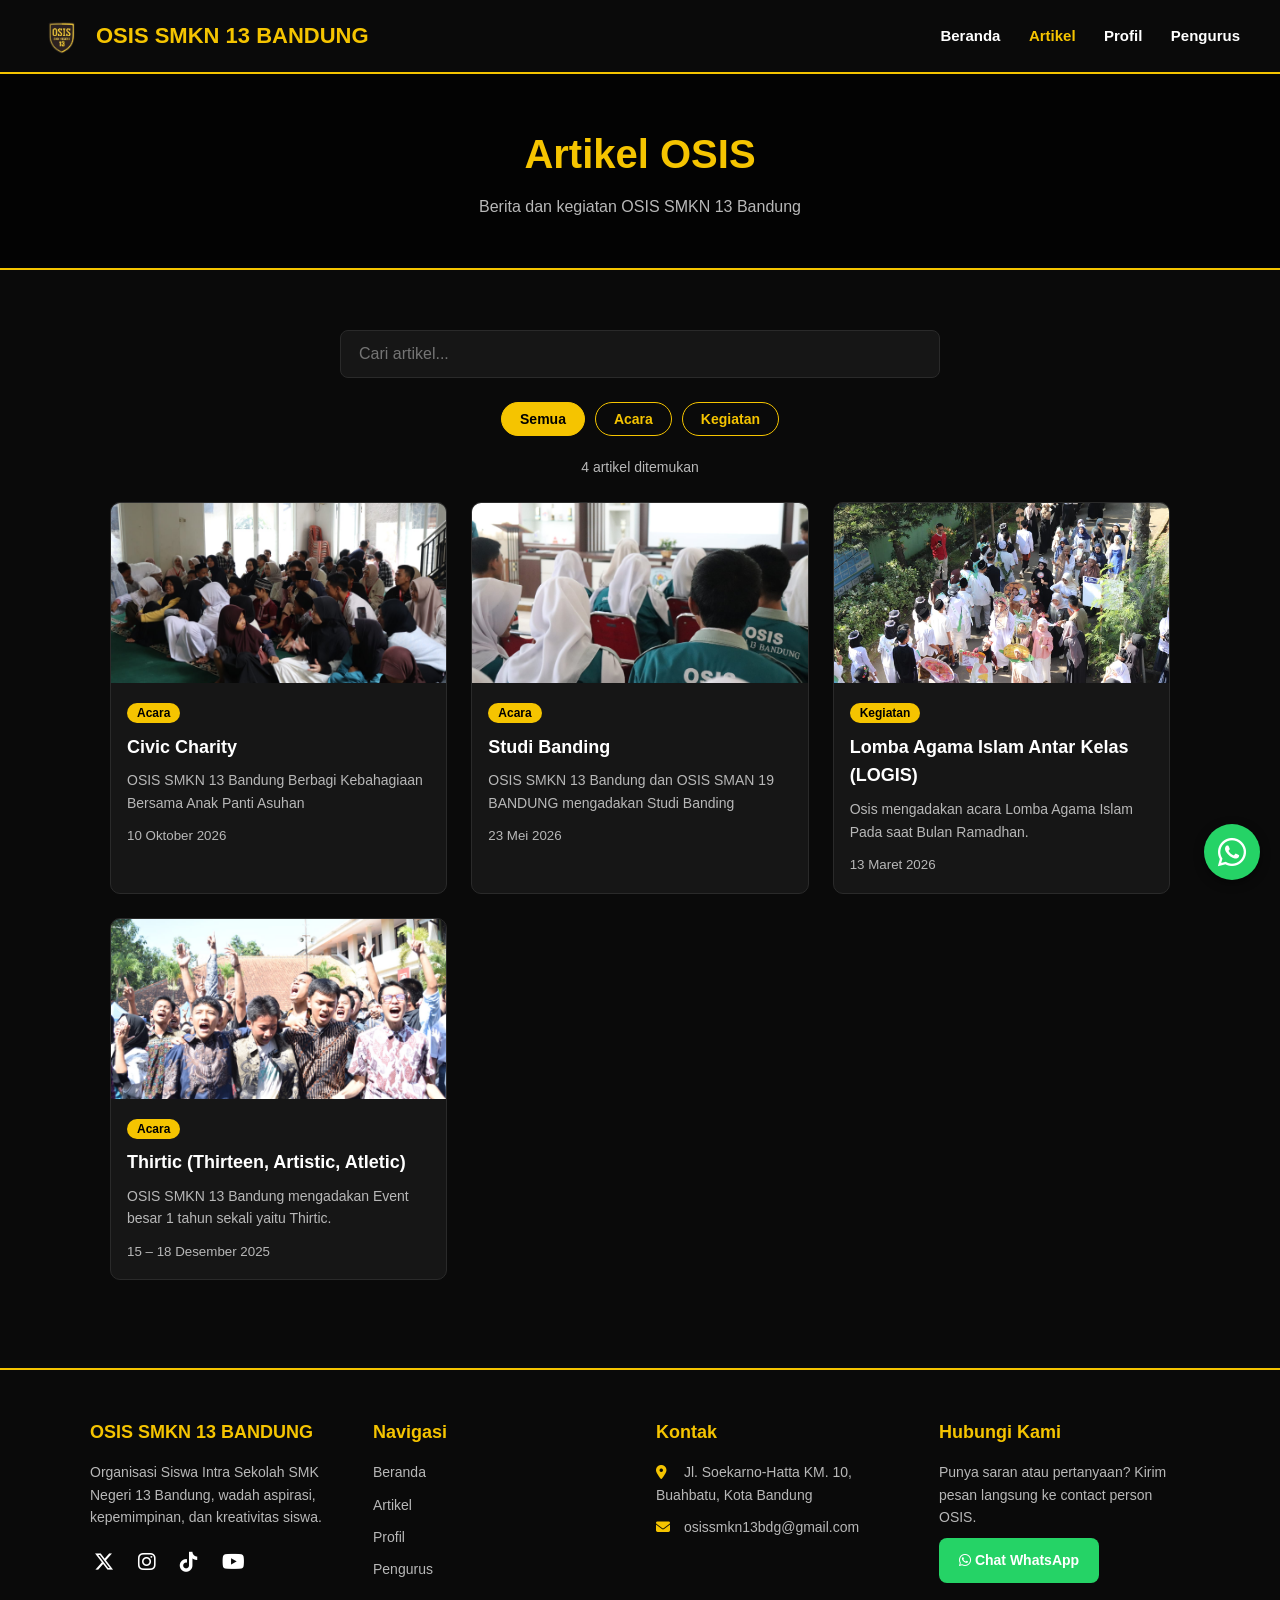
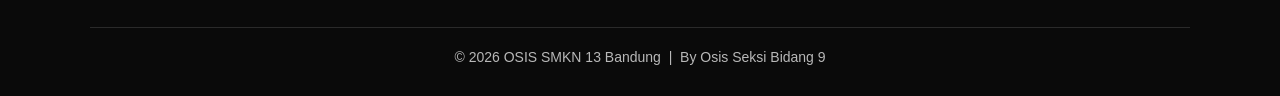
<file: artikel.html>
<!DOCTYPE html>
<html lang="id">
<head>
  <meta charset="UTF-8">
  <meta name="viewport" content="width=device-width, initial-scale=1.0">
  <title>Artikel - OSIS SMKN 13 Bandung</title>
  <link rel="stylesheet" href="https://cdnjs.cloudflare.com/ajax/libs/font-awesome/6.5.1/css/all.min.css">
  <link rel="stylesheet" href="css/style.css">
</head>
<body>

  <header class="navbar" id="header"></header>

  <section class="judul-halaman">
    <h1>Artikel OSIS</h1>
    <p>Berita dan kegiatan OSIS SMKN 13 Bandung</p>
  </section>

  <main class="section">
    <div class="cari-wadah">
      <input id="cari" type="search" placeholder="Cari artikel...">
    </div>
    <div class="chips" id="kategori"></div>
    <p class="jumlah" id="jumlah"></p>
    <div class="grid" id="daftar-semua">Memuat artikel...</div>
    <p class="kosong" id="kosong">Tidak ada artikel yang cocok. Coba kata kunci atau kategori lain.</p>
    <div class="lebih"><button class="btn" id="lebih-banyak" style="display:none">Muat lebih banyak</button></div>
  </main>

  <footer class="footer" id="footer"></footer>

  <script src="js/script.js"></script>
</body>
</html>
</file>
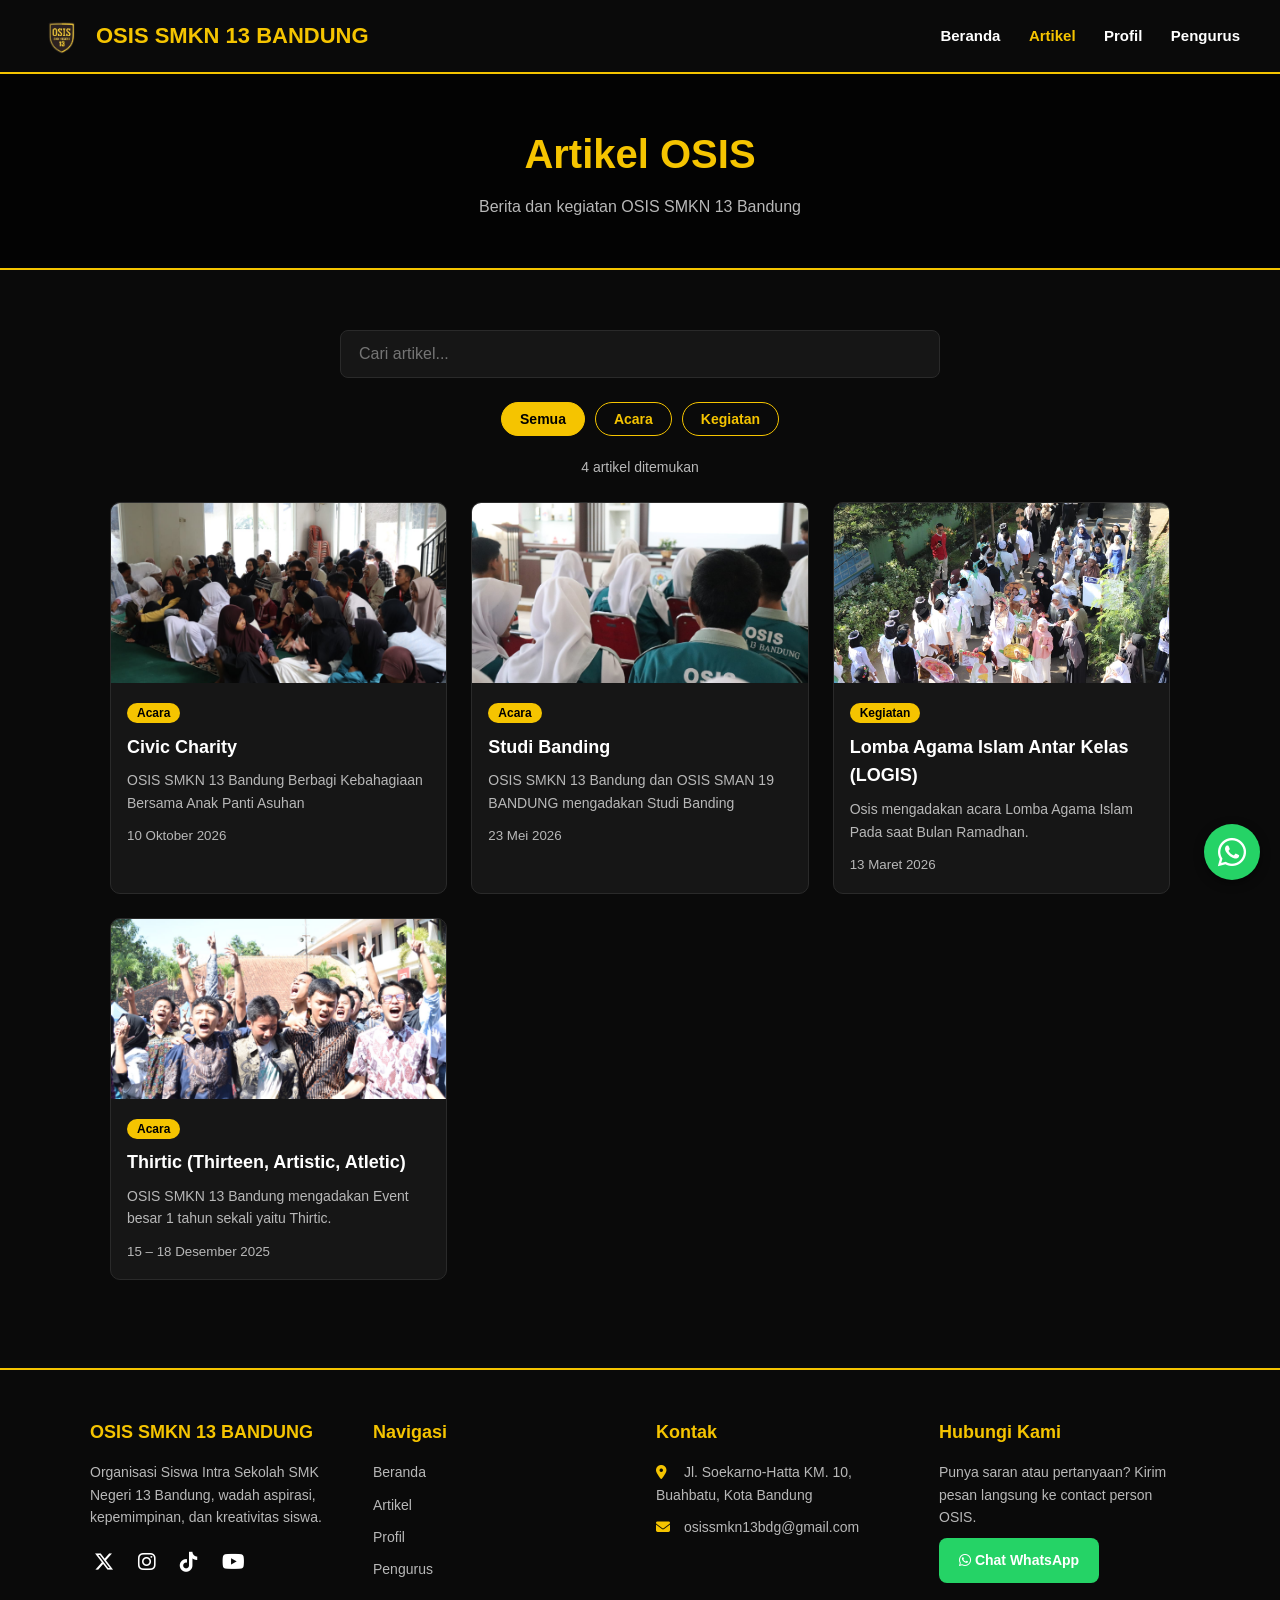
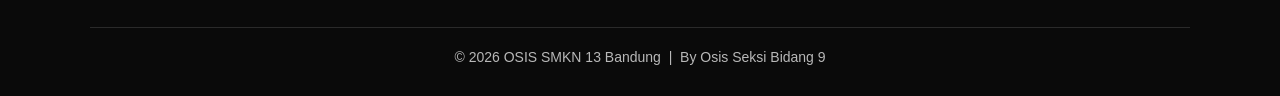
<file: baca.html>
<!DOCTYPE html>
<html lang="id">
<head>
  <meta charset="UTF-8">
  <meta name="viewport" content="width=device-width, initial-scale=1.0">
  <title>Artikel - OSIS SMKN 13 Bandung</title>
  <link rel="stylesheet" href="https://cdnjs.cloudflare.com/ajax/libs/font-awesome/6.5.1/css/all.min.css">
  <link rel="stylesheet" href="css/style.css">
</head>
<body>

  <header class="navbar" id="header"></header>

  <main class="section baca-layout">
    <article class="baca" id="isi-artikel">Memuat artikel...</article>
    <aside class="samping" id="samping"></aside>
  </main>

  <footer class="footer" id="footer"></footer>

  <script src="js/script.js"></script>
</body>
</html>
</file>
<file: css/style.css>
:root {
  --hitam: #0a0a0a;
  --kartu: #161616;
  --garis: #2a2a2a;
  --aksen: #f5c400;
  --aksen-hover: #ffd633;
  --teks: #ffffff;
  --redup: #b8b8b8;
  --ig-header: 54px;  /* bawaan: tinggi bagian atas embed Instagram yang dipotong */
}

* { margin: 0; padding: 0; box-sizing: border-box; }
html { scroll-behavior: smooth; scroll-padding-top: 80px; -webkit-text-size-adjust: 100%; }
body { font-family: Arial, sans-serif; background: var(--hitam); color: var(--teks); line-height: 1.6; overflow-wrap: break-word; }
img { max-width: 100%; display: block; }
:focus-visible { outline: 2px solid var(--aksen); outline-offset: 2px; }

/* Navbar */
.navbar {
  position: sticky; top: 0; z-index: 10;
  display: flex; justify-content: space-between; align-items: center;
  padding: 14px 40px; background: var(--hitam); border-bottom: 2px solid var(--aksen);
}
.logo { display: flex; align-items: center; gap: 12px; color: var(--aksen); font-weight: bold; font-size: 22px; text-decoration: none; }
.logo img { height: 44px; width: auto; }
.navbar nav a { color: var(--teks); font-weight: bold; font-size: 15px; text-decoration: none; margin-left: 24px; }
.navbar nav a:hover, .navbar nav a.menu-aktif { color: var(--aksen); }

/* Hero (beranda) dengan foto latar */
.hero {
  min-height: 85vh; display: flex; flex-direction: column;
  justify-content: center; align-items: center; text-align: center; padding: 40px 20px;
  background-color: #030303;
  background-image: linear-gradient(rgba(0, 0, 0, .7), rgba(0, 0, 0, .7)), url("../img/hero.jpg");
  background-size: cover; background-position: center; background-repeat: no-repeat;
  border-bottom: 2px solid var(--aksen);
}
.hero h1 { font-size: 56px; line-height: 1.15; margin-bottom: 18px; color: var(--aksen); }
.hero p { max-width: 640px; margin-bottom: 28px; font-size: 18px; }
.btn {
  display: inline-block; background: var(--aksen); color: #000; font-weight: bold;
  padding: 12px 28px; border-radius: 8px; text-decoration: none; border: 0; cursor: pointer; font-size: 16px;
}
.btn:hover { background: var(--aksen-hover); }

/* Bagian umum */
.section { max-width: 1100px; margin: 0 auto; padding: 60px 20px; }
.section h2 { color: var(--aksen); margin-bottom: 24px; font-size: 30px; }
.section h3 { color: var(--aksen); margin: 18px 0 6px; }
.galat { color: #ff9b9b; line-height: 1.7; }
.section code { background: var(--kartu); border: 1px solid var(--garis); padding: 2px 6px; border-radius: 4px; color: var(--aksen); word-break: break-all; }

/* Kartu artikel */
.grid { display: grid; grid-template-columns: repeat(auto-fill, minmax(280px, 1fr)); gap: 24px; }
.card { background: var(--kartu); border: 1px solid var(--garis); border-radius: 10px; overflow: hidden; text-decoration: none; color: var(--teks); }
.card:hover { border-color: var(--aksen); }
.card img { width: 100%; height: 180px; object-fit: cover; background: #222; }
.card-body { padding: 16px; }
.card-body h3 { margin: 8px 0; color: var(--teks); font-size: 18px; }
.card-body p { font-size: 14px; margin-bottom: 8px; color: var(--redup); }
.card-body small { color: var(--redup); }
.tag { background: var(--aksen); color: #000; font-size: 12px; font-weight: bold; padding: 3px 10px; border-radius: 20px; }

/* Pengurus */
.section .bagian { margin: 32px 0 14px; padding-bottom: 6px; border-bottom: 2px solid var(--aksen); color: var(--aksen); }
.grid-p { display: grid; grid-template-columns: repeat(auto-fill, minmax(150px, 1fr)); gap: 20px; }
.pengurus { text-align: center; }
.pengurus img { width: 130px; height: 130px; border-radius: 50%; object-fit: cover; margin: 0 auto 10px; background: #222; border: 3px solid var(--aksen); }
.pengurus h4 { font-size: 15px; }
.pengurus p { font-size: 13px; color: var(--redup); }

/* Halaman Artikel: judul, kolom cari, kategori */
.judul-halaman { text-align: center; padding: 48px 20px; background: #030303; border-bottom: 2px solid var(--aksen); }
.judul-halaman h1 { color: var(--aksen); font-size: 40px; margin-bottom: 8px; }
.judul-halaman p { color: var(--redup); }
.cari-wadah { max-width: 600px; margin: 0 auto 24px; }
.cari-wadah input { width: 100%; padding: 14px 18px; font-size: 16px; border-radius: 8px; border: 1px solid var(--garis); background: var(--kartu); color: var(--teks); }
.cari-wadah input:focus { outline: 2px solid var(--aksen); border-color: var(--aksen); }
.chips { display: flex; flex-wrap: wrap; justify-content: center; gap: 10px; margin-bottom: 20px; }
.chip { background: transparent; color: var(--aksen); border: 1.5px solid var(--aksen); border-radius: 30px; padding: 8px 18px; font-size: 14px; font-weight: bold; cursor: pointer; }
.chip:hover { background: rgba(245, 196, 0, .15); }
.chip.aktif { background: var(--aksen); color: #000; }
.jumlah { text-align: center; color: var(--redup); font-size: 14px; margin-bottom: 24px; }
.kosong { display: none; text-align: center; color: var(--redup); padding: 40px 0; }

/* Halaman baca artikel ala portal berita: isi + kolom samping */
.baca-layout { display: grid; grid-template-columns: minmax(0, 1fr) 320px; gap: 32px; align-items: start; }
.baca { max-width: 760px; }
.baca-layout .baca { max-width: none; }
.tag-besar { display: inline-block; font-size: 13px; padding: 6px 16px; }
.baca h1 { color: var(--aksen); font-size: 36px; line-height: 1.25; margin: 16px 0; }
.meta { display: flex; flex-wrap: wrap; gap: 8px 22px; color: var(--redup); font-size: 14px; padding-bottom: 18px; border-bottom: 1px solid var(--garis); }
.meta i { color: var(--aksen); margin-right: 4px; }
.baca .cover { width: 100%; max-height: 380px; object-fit: cover; border-radius: 10px; margin: 20px 0; }
.baca p { margin-bottom: 18px; line-height: 1.8; }
.baca .card-body p { margin-bottom: 8px; line-height: 1.6; }

/* Foto kecil yang diselipkan di sela paragraf artikel */
.baca .foto-isi { margin: 24px auto; }
.baca .foto-isi img { width: 100%; height: auto; border-radius: 8px; }
.baca .foto-isi figcaption { text-align: center; font-size: 13px; color: var(--redup); margin-top: 8px; }

/* Hashtag: bisa diklik, kuning saat disentuh atau ditekan */
.tagar-wadah { display: flex; flex-wrap: wrap; gap: 10px; margin: 28px 0; padding: 24px 0; border-top: 1px solid var(--garis); border-bottom: 1px solid var(--garis); }
.tagar { display: inline-block; background: var(--kartu); color: var(--redup); border: 1px solid var(--garis); border-radius: 30px; padding: 7px 16px; font-size: 13px; font-weight: bold; text-decoration: none; transition: background .15s, color .15s; }
.tagar:hover, .tagar:focus, .tagar:active { background: var(--aksen); color: #000; border-color: var(--aksen); }

.baca .judul-terkait { margin: 8px 0 20px; }
.baca .kembali { margin-top: 56px; margin-bottom: 0; }
.samping { background: var(--kartu); border: 1px solid var(--garis); border-radius: 12px; padding: 20px; position: sticky; top: 90px; }
.samping h3 { margin: 0 0 8px; padding-bottom: 12px; border-bottom: 1px solid var(--garis); }
.daftar-populer { list-style: none; counter-reset: urut; }
.daftar-populer li { counter-increment: urut; display: flex; gap: 14px; padding: 14px 0; border-top: 1px solid var(--garis); }
.daftar-populer li:first-child { border-top: 0; }
.daftar-populer li::before { content: counter(urut); font-size: 22px; font-weight: bold; color: var(--aksen); min-width: 22px; }
.daftar-populer a { color: var(--teks); text-decoration: none; font-weight: bold; font-size: 15px; line-height: 1.4; }
.daftar-populer a:hover { color: var(--aksen); }
.daftar-populer small { display: block; margin-top: 4px; color: var(--redup); font-weight: normal; font-size: 12px; }

/* Video di dalam artikel */
.video-wadah { display: grid; gap: 20px; margin-bottom: 24px; }
.item-video { width: 100%; margin: 0 auto; }
.video { position: relative; width: 100%; aspect-ratio: 16 / 9; border-radius: 10px; overflow: hidden; background: #000; }
.video iframe { position: absolute; inset: 0; width: 100%; height: 100%; border: 0; }
.video video { position: absolute; inset: 0; width: 100%; height: 100%; background: #000; }  /* file mp4 sendiri */
.video-tt { aspect-ratio: auto; max-width: 420px; margin: 0 auto; background: #fff; height: 740px; }  /* TikTok */

/* Instagram: hanya area video yang terlihat (header dan footer embed dipotong) */
.video-ig { position: relative; width: 100%; overflow: hidden; border-radius: 10px; background: #000; }
.video-ig iframe {
  position: absolute; left: 0; top: calc(var(--ig-header) * -1);
  width: 100%; height: calc(100% + var(--ig-header) + 260px); border: 0;
}
.link-ig { display: block; text-align: center; margin-top: 8px; font-size: 13px; color: var(--redup); text-decoration: none; }
.link-ig:hover { color: var(--aksen); }

/* Mode setel video (hanya muncul kalau alamat memakai &setel=1) */
.panel-setel { margin-top: 10px; padding: 12px; background: var(--kartu); border: 1px dashed var(--aksen); border-radius: 8px; font-size: 13px; display: grid; gap: 10px; }
.panel-setel button { background: transparent; color: var(--aksen); border: 1px solid var(--aksen); border-radius: 6px; padding: 7px 12px; cursor: pointer; font-weight: bold; margin: 0 6px 6px 0; }
.panel-setel button.aktif { background: var(--aksen); color: #000; }
.panel-setel input[type=range] { width: 100%; max-width: 240px; vertical-align: middle; accent-color: var(--aksen); }
.panel-setel code { display: block; white-space: pre-wrap; }
.panel-setel small { color: var(--redup); }

/* Galeri foto dalam artikel & tombol muat lebih banyak */
.galeri { display: grid; grid-template-columns: repeat(auto-fill, minmax(200px, 1fr)); gap: 12px; margin-bottom: 24px; }
.galeri img { width: 100%; height: 150px; object-fit: cover; border-radius: 8px; background: #222; }
.galeri a:hover img { opacity: .85; }
.lebih { text-align: center; margin-top: 28px; }

/* Footer ala Piradio, warna hitam-kuning */
.footer { background: var(--hitam); border-top: 2px solid var(--aksen); color: var(--redup); padding: 48px 20px 0; font-size: 14px; }
.footer-isi { max-width: 1100px; margin: 0 auto; display: grid; grid-template-columns: repeat(auto-fit, minmax(220px, 1fr)); gap: 32px; }
.footer h4 { color: var(--aksen); font-size: 18px; margin-bottom: 14px; }
.footer p { margin-bottom: 10px; }
.footer ul { list-style: none; }
.footer li { margin-bottom: 10px; }
.footer a { color: var(--redup); text-decoration: none; }
.footer a:hover { color: var(--aksen); }
.kontak i { width: 18px; margin-right: 6px; color: var(--aksen); }
.sosmed { display: flex; gap: 16px; margin-top: 14px; }
.sosmed a { color: var(--teks); font-size: 20px; padding: 4px; }
.btn-wa { display: inline-block; background: #25d366; color: #fff !important; padding: 11px 20px; border-radius: 8px; font-weight: bold; }
.btn-wa:hover { background: #1fb956; }
.hak-cipta { max-width: 1100px; margin: 36px auto 0; padding: 18px 0; border-top: 1px solid var(--garis); text-align: center; }

/* Tombol WhatsApp melayang */
.wa {
  position: fixed; right: 20px; bottom: 20px; width: 56px; height: 56px;
  background: #25d366; color: #fff; border-radius: 50%;
  display: flex; align-items: center; justify-content: center;
  font-size: 32px; text-decoration: none; box-shadow: 0 3px 10px rgba(0, 0, 0, .5);
}

/* Slide halaman (Beranda / Profil / Pengurus) */
.halaman { display: none; }
.halaman.aktif { display: block; animation: geser .4s ease; }
.halaman:not(#beranda) { min-height: 65vh; }
@keyframes geser { from { opacity: 0; transform: translateX(40px); } to { opacity: 1; transform: none; } }
@media (prefers-reduced-motion: reduce) { .halaman.aktif { animation: none; } }

/* Artikel bersambung: nomor halaman di dalam artikel */
.baca .h1-lanjut { font-size: 28px; margin-bottom: 6px; }
.info-halaman { color: var(--redup); font-size: 14px; padding-bottom: 14px; margin-bottom: 20px; border-bottom: 1px solid var(--garis); }
.halaman-nav { display: grid; grid-template-columns: 1fr auto 1fr; align-items: center; gap: 12px; margin: 32px 0 8px; padding-top: 20px; border-top: 1px solid var(--garis); }
.hn-prev { justify-self: start; }
.hn-next { justify-self: end; }
.hn-angka { display: flex; gap: 8px; }
.hn-no, .hn-btn { display: inline-flex; align-items: center; justify-content: center; min-width: 44px; height: 44px; border-radius: 8px; border: 1.5px solid var(--aksen); color: var(--aksen); font-weight: bold; text-decoration: none; }
.hn-btn { padding: 0 18px; }
.hn-no:hover, .hn-btn:hover, .hn-no.aktif { background: var(--aksen); color: #000; }
.hn-mati { opacity: .35; pointer-events: none; }
.baca .halaman-nav + .kembali { margin-top: 24px; }

/* Responsif (tablet) */
@media (max-width: 900px) {
  .baca-layout { grid-template-columns: 1fr; }
  .samping { position: static; }
  .baca h1 { font-size: 28px; }
}

/* Responsif (HP) */
@keyframes muncul { from { opacity: 0; transform: translateY(10px); } to { opacity: 1; transform: none; } }

@media (max-width: 600px) {
  html { scroll-padding-top: 90px; }

  /* Menu atas: logo di atas, 4 menu sejajar selebar layar (mudah ditekan jempol) */
  .navbar { flex-direction: column; gap: 2px; padding: 8px 12px 0; }
  .logo { font-size: 15px; gap: 8px; }
  .logo img { height: 30px; }
  .navbar nav { display: grid; grid-template-columns: repeat(4, 1fr); width: 100%; }
  .navbar nav a { margin: 0; padding: 9px 4px; font-size: 14px; text-align: center; border-bottom: 3px solid transparent; }
  .navbar nav a.menu-aktif { border-bottom-color: var(--aksen); }

  /* Beranda */
  .hero { min-height: 60vh; padding: 32px 16px; }
  .hero h1 { font-size: 30px; }
  .hero p { font-size: 16px; }
  .btn { padding: 12px 22px; }
  .halaman.aktif { animation-name: muncul; }  /* tanpa geser samping, supaya layar tidak goyang */

  /* Bagian umum dan kartu */
  .section { padding: 36px 16px; }
  .section h2 { font-size: 24px; margin-bottom: 18px; }
  .grid { gap: 18px; }
  .card img { height: 190px; }

  /* Halaman Artikel */
  .judul-halaman { padding: 28px 16px; }
  .judul-halaman h1 { font-size: 28px; }
  .chips { gap: 8px; }
  .chip { padding: 8px 14px; font-size: 13px; }

  /* Halaman baca */
  .baca h1 { font-size: 25px; }
  .baca .h1-lanjut { font-size: 22px; }
  .halaman-nav { display: flex; flex-wrap: wrap; justify-content: center; }
  .hn-kosong { display: none; }
  .hn-angka { order: -1; width: 100%; justify-content: center; }
  .hn-btn { flex: 1 1 40%; }
  .baca p { font-size: 17px; }
  .baca .cover { max-height: 240px; margin: 16px 0; }
  .meta { gap: 6px 16px; font-size: 13px; }
  .tagar-wadah { margin: 22px 0; padding: 18px 0; }
  .samping { padding: 16px; }
  .galeri { grid-template-columns: repeat(2, 1fr); }
  .galeri img { height: 120px; }

  /* Pengurus */
  .grid-p { grid-template-columns: repeat(2, 1fr); gap: 16px; }
  .pengurus img { width: 104px; height: 104px; }

  /* Footer dan tombol WhatsApp */
  .footer { padding: 36px 16px 90px; }
  .footer li a { display: inline-block; padding: 4px 0; }
  .sosmed a { font-size: 24px; padding: 8px; }
  .wa { width: 50px; height: 50px; font-size: 28px; right: 14px; bottom: calc(14px + env(safe-area-inset-bottom)); }
}

/* HP berlayar sangat kecil */
@media (max-width: 360px) {
  .logo { font-size: 14px; }
  .hero h1 { font-size: 26px; }
  .navbar nav a { font-size: 13px; }
}
</file>
